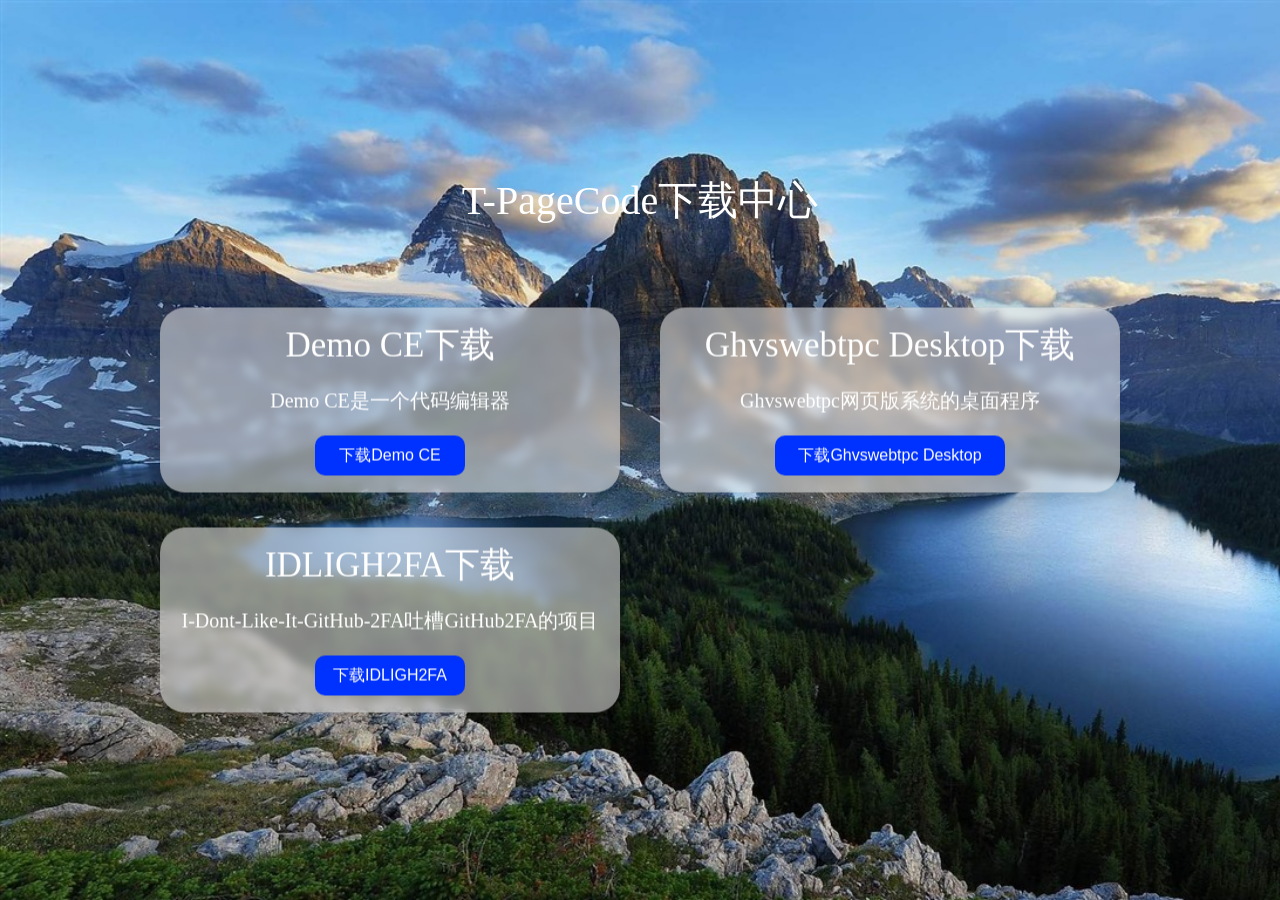
<file: index.html>
<!DOCTYPE html>
<html>
<head>
    <meta charset="UTF-8">
    <link rel="stylesheet" href="./index.css">
    <script defer src="./index.js"></script>
    <title>T-PageCode下载中心</title>
</head>
<body>
    <h1 id="title-text">T-PageCode下载中心</h1>
    <div class="download" id="democe">
        <h1 class="download-title">Demo CE下载</h1>
        <p class="download-info">Demo CE是一个代码编辑器</p>
        <button class="download-btn" onclick="window.location.href='./DemoCE/index.html'">下载Demo CE</button>
    </div>
    <div class="download" id="ghvswebtpc-desktop">
        <h1 class="download-title">Ghvswebtpc Desktop下载</h1>
        <p class="download-info">Ghvswebtpc网页版系统的桌面程序</p>
        <button class="download-btn" id="ghvswebtpc-desktop-download-btn" onclick="window.location.href='./GhvswebtpcDesktop/index.html'">下载Ghvswebtpc Desktop</button>
    </div>
    <div class="download" id="idligh2fa">
        <h1 class="download-title">IDLIGH2FA下载</h1>
        <p class="download-info">I-Dont-Like-It-GitHub-2FA吐槽GitHub2FA的项目</p>
        <button class="download-btn" onclick="window.location.href='./IDLIGH2FA/index.html'">下载IDLIGH2FA</button>
    </div>
</body>
</html>
</file>
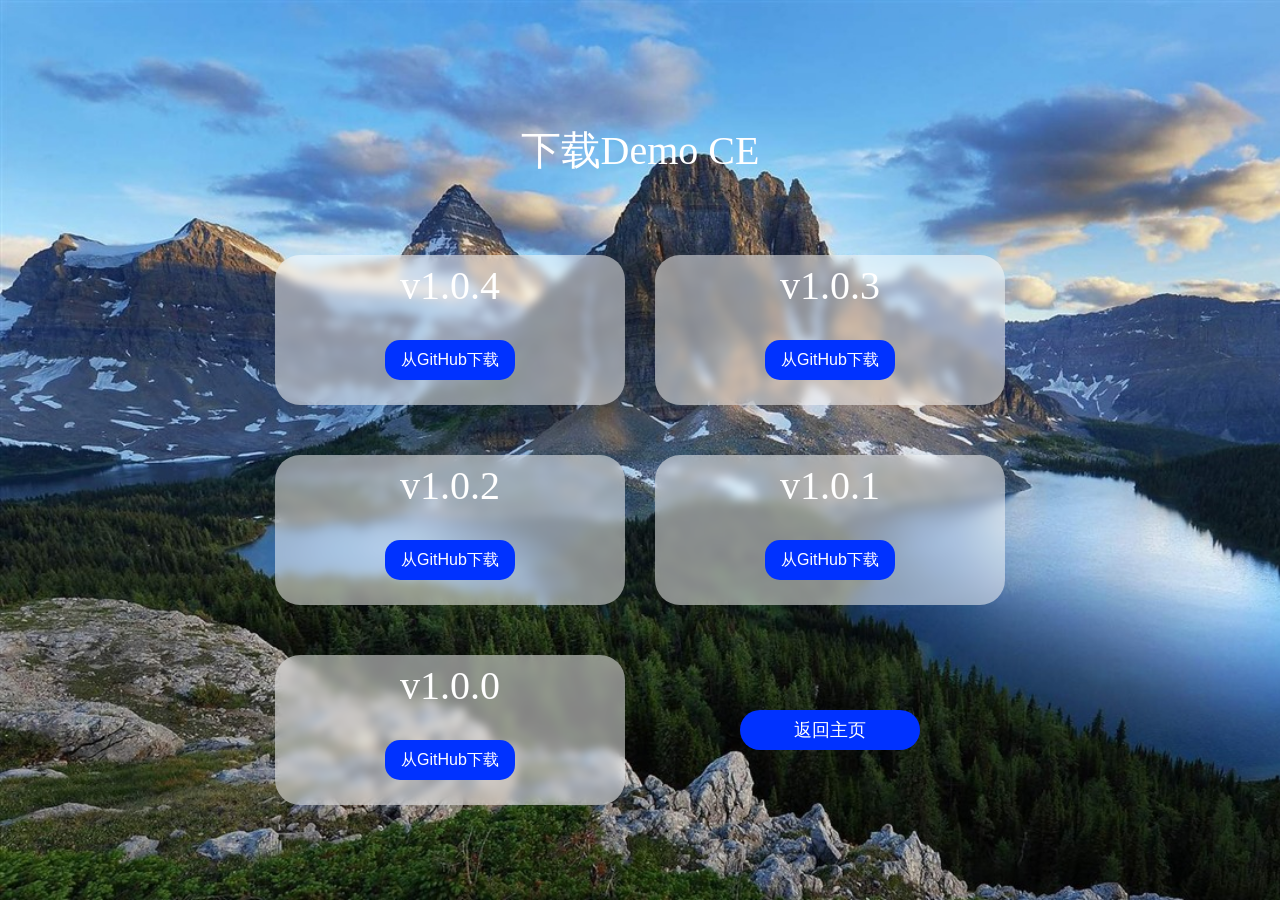
<file: DemoCE/index.html>
<!DOCTYPE html>
<html>
<head>
    <meta charset="UTF-8">
    <title>下载Demo CE</title>
    <link rel="stylesheet" href="./index.css">
    <script defer src="./index.js"></script>
</head>
<body>
    <h1 id="title-text">下载Demo CE</h1>
    <div class="download" id="v104">
        <h1 class="download-title">v1.0.4</h1>
        <button class="download-button" onclick="window.open('https://github.com/T-PageCode/DemoCE/releases/download/v1.0.4/DemoCE-Setup-1.0.4.exe','_blank')">从GitHub下载</button>
    </div>
    <div class="download" id="v103">
        <h1 class="download-title">v1.0.3</h1>
        <button class="download-button" onclick="window.open('https://github.com/T-PageCode/DemoCE/releases/download/v1.0.3/DemoCE-Setup-1.0.3.exe','_blank')">从GitHub下载</button>
    </div>
    <div class="download" id="v102">
        <h1 class="download-title">v1.0.2</h1>
        <button class="download-button" onclick="window.open('https://github.com/T-PageCode/DemoCE/releases/download/v1.0.2/DemoCE-Setup-1.0.2.exe','_blank')">从GitHub下载</button>
    </div>
    <div class="download" id="v101">
        <h1 class="download-title">v1.0.1</h1>
        <button class="download-button" onclick="window.open('https://github.com/T-PageCode/DemoCE/releases/download/v1.0.1/Demo.CE-v1.0.1-x64Setup.exe','_blank')">从GitHub下载</button>
    </div>
    <div class="download" id="v100">
        <h1 class="download-title">v1.0.0</h1>
        <button class="download-button" onclick="window.open('https://github.com/T-PageCode/DemoCE/releases/download/v1.0.0/Demo.CE-v1.0.0-x64.exe','_blank')">从GitHub下载</button>
    </div>
    <button onclick="window.location.href='../index.html'" id="btn1">返回主页</button>
    <div id="menu">
        <div class="menu-item" onclick="copyLink('https://github.com/T-PageCode/DemoCE/releases/download/v1.0.4/DemoCE-Setup-1.0.4.exe')">复制v1.0.4下载链接</div>
        <div class="menu-item" onclick="copyLink('https://github.com/T-PageCode/DemoCE/releases/download/v1.0.3/DemoCE-Setup-1.0.3.exe')">复制v1.0.3下载链接</div>
        <div class="menu-item" onclick="copyLink('https://github.com/T-PageCode/DemoCE/releases/download/v1.0.2/DemoCE-Setup-1.0.2.exe')">复制v1.0.2下载链接</div>
        <div class="menu-item" onclick="copyLink('https://github.com/T-PageCode/DemoCE/releases/download/v1.0.1/Demo.CE-v1.0.1-x64Setup.exe')">复制v1.0.1下载链接</div>
        <div class="menu-item" onclick="copyLink('https://github.com/T-PageCode/DemoCE/releases/download/v1.0.0/Demo.CE-v1.0.0-x64.exe')">复制v1.0.0下载链接</div>
    </div>
    <div id="info">链接已复制</div>
</body>
</html>
</file>
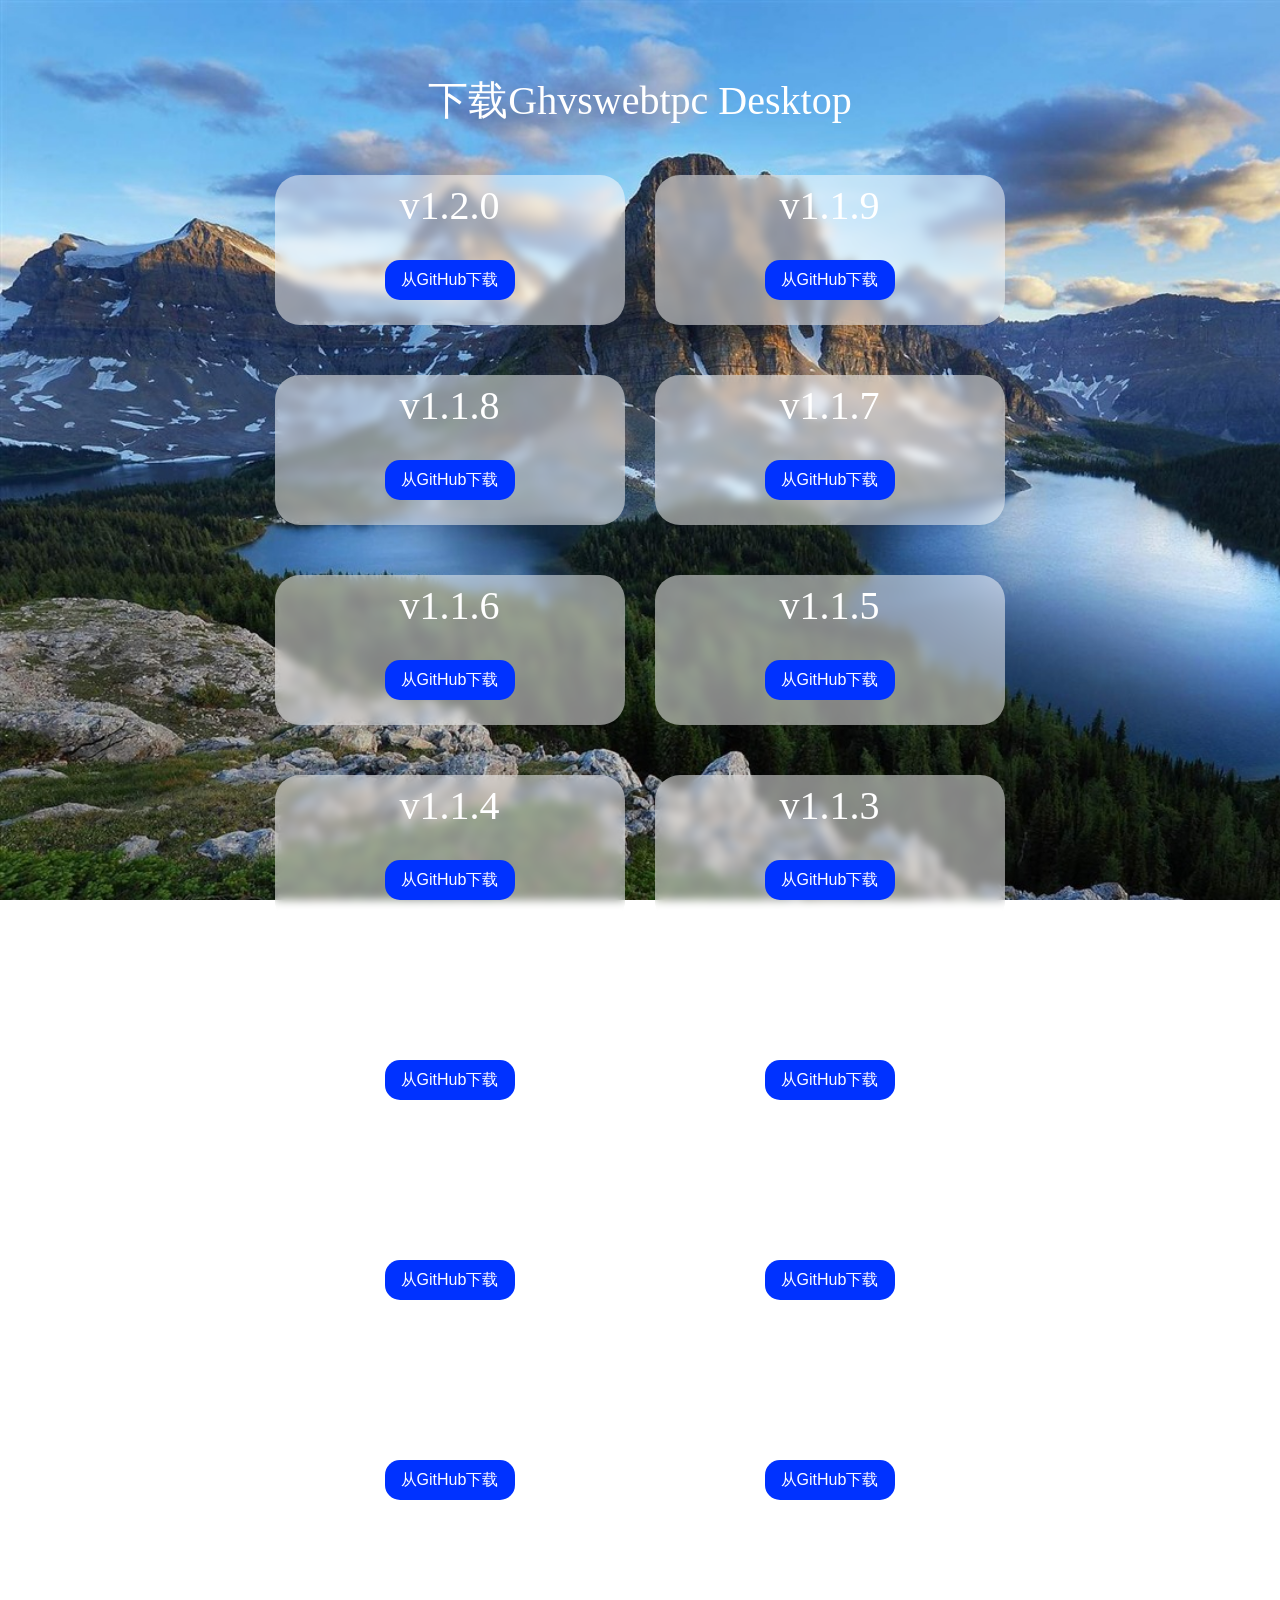
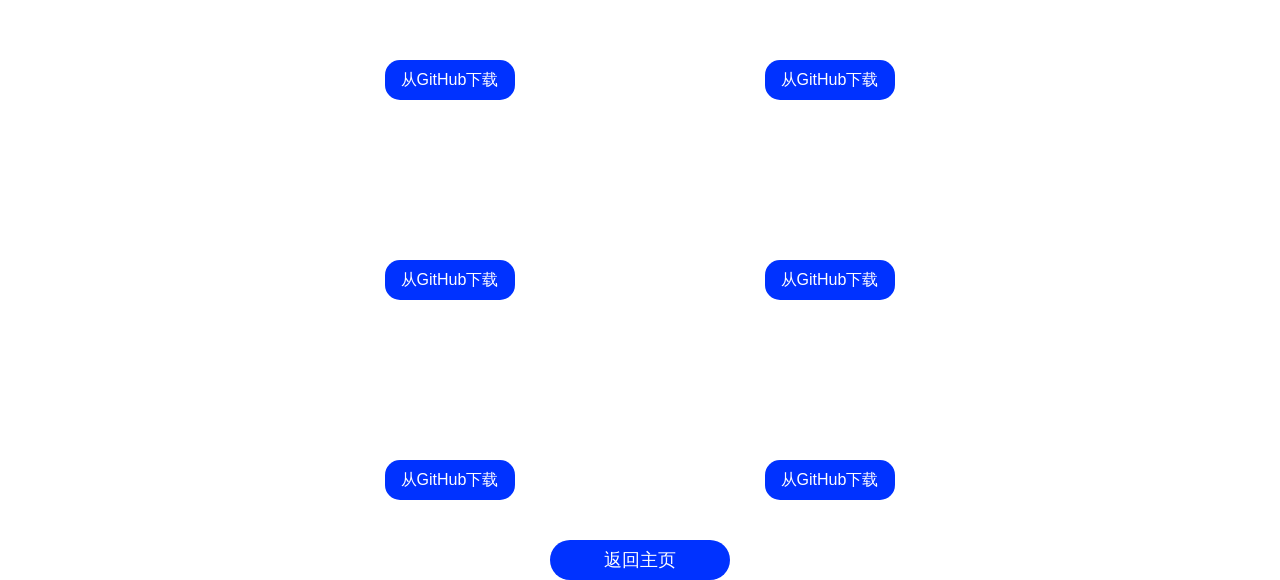
<file: GhvswebtpcDesktop/index.html>
<!DOCTYPE html>
<html>
<head>
    <meta charset="UTF-8">
    <title>下载Ghvswebtpc Desktop</title>
    <link rel="stylesheet" href="./index.css">
    <script defer src="./index.js"></script>
</head>
<body>
    <h1 id="title-text">下载Ghvswebtpc Desktop</h1>
    <div class="download" id="v120">
        <h1 class="download-title">v1.2.0</h1>
        <button class="download-button" onclick="window.open('https://github.com/T-PageCode/Ghvswebtpc-Desktop/releases/download/v1.2.0/Ghvswebtpc-Desktop-Setup-1.2.0.exe','_blank')">从GitHub下载</button>
    </div>
    <div class="download" id="v119">
        <h1 class="download-title">v1.1.9</h1>
        <button class="download-button" onclick="window.open('https://github.com/T-PageCode/Ghvswebtpc-Desktop/releases/download/v1.1.9/Ghvswebtpc-Desktop-Setup-1.1.9.exe','_blank')">从GitHub下载</button>
    </div>
    <div class="download" id="v118">
        <h1 class="download-title">v1.1.8</h1>
        <button class="download-button" onclick="window.open('https://github.com/T-PageCode/Ghvswebtpc-Desktop/releases/download/v1.1.8/Ghvswebtpc-Desktop-Setup-1.1.8.exe','_blank')">从GitHub下载</button>
    </div>
    <div class="download" id="v117">
        <h1 class="download-title">v1.1.7</h1>
        <button class="download-button" onclick="window.open('https://github.com/T-PageCode/Ghvswebtpc-Desktop/releases/download/v1.1.7/Ghvswebtpc-Desktop-Setup-1.1.7.exe','_blank')">从GitHub下载</button>
    </div>
    <div class="download" id="v116">
        <h1 class="download-title">v1.1.6</h1>
        <button class="download-button" onclick="window.open('https://github.com/T-PageCode/Ghvswebtpc-Desktop/releases/download/v1.1.6/Ghvswebtpc-Desktop-Setup-1.1.6.exe','_blank')">从GitHub下载</button>
    </div>
    <div class="download" id="v115">
        <h1 class="download-title">v1.1.5</h1>
        <button class="download-button" onclick="window.open('https://github.com/T-PageCode/Ghvswebtpc-Desktop/releases/download/v1.1.5/Ghvswebtpc-Desktop-Setup-1.1.5.exe','_blank')">从GitHub下载</button>
    </div>
    <div class="download" id="v114">
        <h1 class="download-title">v1.1.4</h1>
        <button class="download-button" onclick="window.open('https://github.com/T-PageCode/Ghvswebtpc-Desktop/releases/download/v1.1.4/Ghvswebtpc-Desktop-Setup-1.1.4.exe','_blank')">从GitHub下载</button>
    </div>
    <div class="download" id="v113">
        <h1 class="download-title">v1.1.3</h1>
        <button class="download-button" onclick="window.open('https://github.com/T-PageCode/Ghvswebtpc-Desktop/releases/download/v1.1.3/Ghvswebtpc.Desktop.Setup.1.1.3.exe','_blank')">从GitHub下载</button>
    </div>
    <div class="download" id="v112">
        <h1 class="download-title">v1.1.2</h1>
        <button class="download-button" onclick="window.open('https://github.com/T-PageCode/Ghvswebtpc-Desktop/releases/download/v1.1.2/Ghvswebtpc.Desktop.Setup.1.1.2.exe','_blank')">从GitHub下载</button>
    </div>
    <div class="download" id="v111">
        <h1 class="download-title">v1.1.1</h1>
        <button class="download-button" onclick="window.open('https://github.com/T-PageCode/Ghvswebtpc-Desktop/releases/download/v1.1.1/Ghvswebtpc.Desktop.Setup.1.1.1.exe','_blank')">从GitHub下载</button>
    </div>
    <div class="download" id="v110">
        <h1 class="download-title">v1.1.0</h1>
        <button class="download-button" onclick="window.open('https://github.com/T-PageCode/Ghvswebtpc-Desktop/releases/download/v1.1.0/Ghvswebtpc.Desktop.Setup.1.1.0.exe','_blank')">从GitHub下载</button>
    </div>
    <div class="download" id="v109">
        <h1 class="download-title">v1.0.9</h1>
        <button class="download-button" onclick="window.open('https://github.com/T-PageCode/Ghvswebtpc-Desktop/releases/download/v1.0.9/Ghvswebtpc.Desktop.Setup.1.0.9.exe','_blank')">从GitHub下载</button>
    </div>
    <div class="download" id="v108">
        <h1 class="download-title">v1.0.8</h1>
        <button class="download-button" onclick="window.open('https://github.com/T-PageCode/Ghvswebtpc-Desktop/releases/download/v1.0.8/Ghvswebtpc.Desktop.Setup.1.0.8.exe','_blank')">从GitHub下载</button>
    </div>
    <div class="download" id="v107">
        <h1 class="download-title">v1.0.7</h1>
        <button class="download-button" onclick="window.open('https://github.com/T-PageCode/Ghvswebtpc-Desktop/releases/download/v1.0.7/Ghvswebtpc.Desktop.Setup.1.0.7.exe','_blank')">从GitHub下载</button>
    </div>
    <div class="download" id="v106">
        <h1 class="download-title">v1.0.6</h1>
        <button class="download-button" onclick="window.open('https://github.com/T-PageCode/Ghvswebtpc-Desktop/releases/download/v1.0.6/Ghvswebtpc.Desktop.Setup.1.0.6.exe','_blank')">从GitHub下载</button>
    </div>
    <div class="download" id="v105">
        <h1 class="download-title">v1.0.5</h1>
        <button class="download-button" onclick="window.open('https://github.com/T-PageCode/Ghvswebtpc-Desktop/releases/download/v1.0.5/Ghvswebtpc.Desktop.Setup.1.0.5.exe','_blank')">从GitHub下载</button>
    </div>
    <div class="download" id="v104">
        <h1 class="download-title">v1.0.4</h1>
        <button class="download-button" onclick="window.open('https://github.com/T-PageCode/Ghvswebtpc-Desktop/releases/download/v1.0.4/Ghvswebtpc.Desktop.Setup.1.0.4.exe','_blank')">从GitHub下载</button>
    </div>
    <div class="download" id="v103">
        <h1 class="download-title">v1.0.3</h1>
        <button class="download-button" onclick="window.open('https://github.com/T-PageCode/Ghvswebtpc-Desktop/releases/download/v1.0.3/Ghvswebtpc.Desktop.Setup.1.0.3.exe','_blank')">从GitHub下载</button>
    </div>
    <div class="download" id="v102">
        <h1 class="download-title">v1.0.2</h1>
        <button class="download-button" onclick="window.open('https://github.com/T-PageCode/Ghvswebtpc-Desktop/releases/download/v1.0.2/Ghvswebtpc.Desktop.Setup.1.0.2.exe','_blank')">从GitHub下载</button>
    </div>
    <div class="download" id="v101">
        <h1 class="download-title">v1.0.1</h1>
        <button class="download-button" onclick="window.open('https://github.com/T-PageCode/Ghvswebtpc-Desktop/releases/download/v1.0.1/Ghvswebtpc.Desktop.Setup.1.0.1.exe','_blank')">从GitHub下载</button>
    </div>
    <button onclick="window.location.href='../index.html'" id="btn1">返回主页</button>
    <div id="menu">
        <div class="menu-item" onclick="copyLink('https://github.com/T-PageCode/Ghvswebtpc-Desktop/releases/download/v1.2.0/Ghvswebtpc-Desktop-Setup-1.2.0.exe')">复制v1.2.0下载链接</div>
        <div class="menu-item" onclick="copyLink('https://github.com/T-PageCode/Ghvswebtpc-Desktop/releases/download/v1.1.9/Ghvswebtpc-Desktop-Setup-1.1.9.exe')">复制v1.1.9下载链接</div>
        <div class="menu-item" onclick="copyLink('https://github.com/T-PageCode/Ghvswebtpc-Desktop/releases/download/v1.1.8/Ghvswebtpc-Desktop-Setup-1.1.8.exe')">复制v1.1.8下载链接</div>
        <div class="menu-item" onclick="copyLink('https://github.com/T-PageCode/Ghvswebtpc-Desktop/releases/download/v1.1.7/Ghvswebtpc-Desktop-Setup-1.1.7.exe')">复制v1.1.7下载链接</div>
        <div class="menu-item" onclick="copyLink('https://github.com/T-PageCode/Ghvswebtpc-Desktop/releases/download/v1.1.6/Ghvswebtpc-Desktop-Setup-1.1.6.exe')">复制v1.1.6下载链接</div>
        <div class="menu-item" onclick="copyLink('https://github.com/T-PageCode/Ghvswebtpc-Desktop/releases/download/v1.1.5/Ghvswebtpc-Desktop-Setup-1.1.5.exe')">复制v1.1.5下载链接</div>
        <div class="menu-item" onclick="copyLink('https://github.com/T-PageCode/Ghvswebtpc-Desktop/releases/download/v1.1.4/Ghvswebtpc-Desktop-Setup-1.1.4.exe')">复制v1.1.4下载链接</div>
        <div class="menu-item" onclick="copyLink('https://github.com/T-PageCode/Ghvswebtpc-Desktop/releases/download/v1.1.3/Ghvswebtpc.Desktop.Setup.1.1.3.exe')">复制v1.1.3下载链接</div>
        <div class="menu-item" onclick="copyLink('https://github.com/T-PageCode/Ghvswebtpc-Desktop/releases/download/v1.1.2/Ghvswebtpc.Desktop.Setup.1.1.2.exe')">复制v1.1.2下载链接</div>
        <div class="menu-item" onclick="copyLink('https://github.com/T-PageCode/Ghvswebtpc-Desktop/releases/download/v1.1.1/Ghvswebtpc.Desktop.Setup.1.1.1.exe')">复制v1.1.1下载链接</div>
        <div class="menu-item" onclick="copyLink('https://github.com/T-PageCode/Ghvswebtpc-Desktop/releases/download/v1.1.0/Ghvswebtpc.Desktop.Setup.1.1.0.exe')">复制v1.1.0下载链接</div>
        <div class="menu-item" onclick="copyLink('https://github.com/T-PageCode/Ghvswebtpc-Desktop/releases/download/v1.0.9/Ghvswebtpc.Desktop.Setup.1.0.9.exe')">复制v1.0.9下载链接</div>
        <div class="menu-item" onclick="copyLink('https://github.com/T-PageCode/Ghvswebtpc-Desktop/releases/download/v1.0.8/Ghvswebtpc.Desktop.Setup.1.0.8.exe')">复制v1.0.8下载链接</div>
        <div class="menu-item" onclick="copyLink('https://github.com/T-PageCode/Ghvswebtpc-Desktop/releases/download/v1.0.7/Ghvswebtpc.Desktop.Setup.1.0.7.exe')">复制v1.0.7下载链接</div>
        <div class="menu-item" onclick="copyLink('https://github.com/T-PageCode/Ghvswebtpc-Desktop/releases/download/v1.0.6/Ghvswebtpc.Desktop.Setup.1.0.6.exe')">复制v1.0.6下载链接</div>
        <div class="menu-item" onclick="copyLink('https://github.com/T-PageCode/Ghvswebtpc-Desktop/releases/download/v1.0.5/Ghvswebtpc.Desktop.Setup.1.0.5.exe')">复制v1.0.5下载链接</div>
        <div class="menu-item" onclick="copyLink('https://github.com/T-PageCode/Ghvswebtpc-Desktop/releases/download/v1.0.4/Ghvswebtpc.Desktop.Setup.1.0.4.exe')">复制v1.0.4下载链接</div>
        <div class="menu-item" onclick="copyLink('https://github.com/T-PageCode/Ghvswebtpc-Desktop/releases/download/v1.0.3/Ghvswebtpc.Desktop.Setup.1.0.3.exe')">复制v1.0.3下载链接</div>
        <div class="menu-item" onclick="copyLink('https://github.com/T-PageCode/Ghvswebtpc-Desktop/releases/download/v1.0.2/Ghvswebtpc.Desktop.Setup.1.0.2.exe')">复制v1.0.2下载链接</div>
        <div class="menu-item" onclick="copyLink('https://github.com/T-PageCode/Ghvswebtpc-Desktop/releases/download/v1.0.1/Ghvswebtpc.Desktop.Setup.1.0.1.exe')">复制v1.0.1下载链接</div>
    </div>
    <div id="info">链接已复制</div>
</body>
</html>
</file>
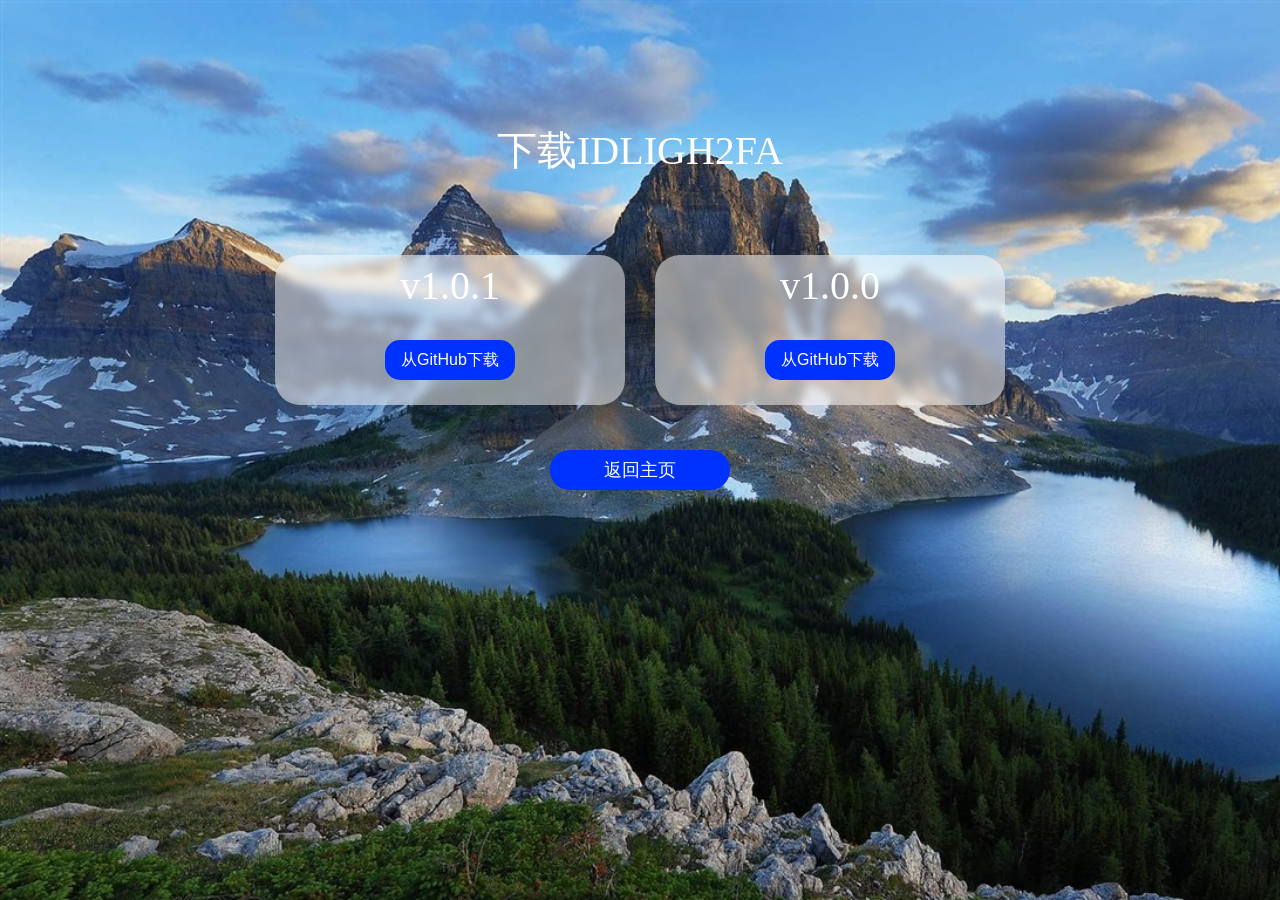
<file: IDLIGH2FA/index.html>
<!DOCTYPE html>
<html>
<head>
    <meta charset="UTF-8">
    <title>下载IDLIGH2FA</title>
    <link rel="stylesheet" href="./index.css">
    <script defer src="./index.js"></script>
</head>
<body>
    <h1 id="title-text">下载IDLIGH2FA</h1>
    <div class="download" id="v101">
        <h1 class="download-title">v1.0.1</h1>
        <button class="download-button" onclick="window.open('https://github.com/T-PageCode/I-Dont-Like-It-GitHub-2FA/releases/download/v1.0.1/I-Dont-Like-It-GitHub-2FA-1.0.1-Setup.exe','_blank')">从GitHub下载</button>
    </div>
    <div class="download" id="v100">
        <h1 class="download-title">v1.0.0</h1>
        <button class="download-button" onclick="window.open('https://github.com/T-PageCode/I-Dont-Like-It-GitHub-2FA/releases/download/v1.0.0/I.Dont.Like.It.GitHub.2FA.Setup.1.0.0.exe','_blank')">从GitHub下载</button>
    </div>
    <button onclick="window.location.href='../index.html'" id="btn1">返回主页</button>
    <div id="menu">
        <div class="menu-item" onclick="copyLink('https://github.com/T-PageCode/I-Dont-Like-It-GitHub-2FA/releases/download/v1.0.1/I-Dont-Like-It-GitHub-2FA-1.0.1-Setup.exe')">复制v1.0.1下载链接</div>
        <div class="menu-item" onclick="copyLink('https://github.com/T-PageCode/I-Dont-Like-It-GitHub-2FA/releases/download/v1.0.0/I.Dont.Like.It.GitHub.2FA.Setup.1.0.0.exe')">复制v1.0.0下载链接</div>
    </div>
    <div id="info">链接已复制</div>
</body>
</html>
</file>
<file: index.css>
body{
    background-image: url(./bg.jpg);
    background-repeat: no-repeat;
    background-size: cover;
    background-attachment: fixed;
    user-select: none;
    -ms-user-select: none;
    -moz-user-select: none;
}
*{
    font-weight: 200;
    margin: 0;
    padding: 0;
}
::-webkit-scrollbar{
    width: 0px;
    height: 0px;
}
#title-text{
    position: absolute;
    top: 200px;
    left: 50%;
    transform: translate(-50%,-50%);
    color: white;
    font-size: 40px;
    white-space: nowrap;
}
.download-title{
    position: absolute;
    top: 20%;
    left: 50%;
    transform: translate(-50%,-50%);
    font-size: 35px;
    white-space: nowrap;
}
.download-info{
    position: absolute;
    top: 50%;
    left: 50%;
    transform: translate(-50%,-50%);
    font-size: 20px;
    white-space: nowrap;
}
.download{
    position: absolute;
    transform: translate(-50%,-50%);
    width: 460px;
    height: 185px;
    background-color: rgb(255,255,255,0.5);
    backdrop-filter: blur(5px);
    border-radius: 25px;
    filter: drop-shadow(0 0px 15px rgb(0,0,0,0.3));
    transition: filter 0.5s ease,
    transform 0.5s ease;
    color: white;
}
.download:hover{
    filter: drop-shadow(0 0px 25px rgb(0,0,0,0.3));
    transform: translate(-50%,-70%);
}
.download-btn{
    position: absolute;
    top: 80%;
    left: 50%;
    transform: translate(-50%,-50%);
    border-radius: 10px;
    border: none;
    color: white;
    width: 150px;
    height: 40px;
    background-color: rgb(0,50,255);
    transition: background-color 0.5s ease;
    font-size: 16px;
}
.download-btn:hover{
    background-color: rgb(0,0,225);
}
.download-btn:active{
    background-color: rgb(0,0,190);
}
#democe{
    top: 400px;
    left: calc(50% - 250px);
}
#ghvswebtpc-desktop{
    top: 400px;
    left: calc(50% + 250px);
}
#idligh2fa{
    top: 620px;
    left: calc(50% - 250px);
}
#ghvswebtpc-desktop-download-btn{
    width: 230px;
}
@media screen and (max-width: 700px) {
    #title-text{
        top: 100px;
    }
    #democe{
        left: 50%;
        top: 280px;
        width: 450px;
        white-space: nowrap;
    }
    #ghvswebtpc-desktop{
        left: 50%;
        top: 500px;
        width: 450px;
        white-space: nowrap;
    }
    #idligh2fa{
        left: 50%;
        top: 720px;
        width: 450px;
    }
}
</file>
<file: DemoCE/index.css>
body{
    background-image: url(../bg.jpg);
    background-repeat: no-repeat;
    background-size: cover;
    background-attachment: fixed;
    user-select: none;
    -ms-user-select: none;
    -moz-user-select: none;
}
*{
    font-weight: 200;
    margin: 0;
}
::-webkit-scrollbar{
    width: 0px;
    height: 0px;
}
#title-text{
    position: absolute;
    top: 150px;
    left: 50%;
    transform: translate(-50%,-50%);
    font-size: 40px;
    white-space: nowrap;
    color: white;
}
#v104{
    top: 330px;
    left: calc(50% - 190px);
}
#v103{
    top: 330px;
    left: calc(50% + 190px);
}
#v102{
    top: 530px;
    left: calc(50% - 190px);
}
#v101{
    top: 530px;
    left: calc(50% + 190px);
}
#v100{
    top: 730px;
    left: calc(50% - 190px);
}
.download{
    position: absolute;
    transform: translate(-50%,-50%);
    width: 350px;
    height: 150px;
    background-color: rgb(255,255,255,0.5);
    backdrop-filter: blur(5px);
    border-radius: 25px;
    transition: transform 0.5s ease,
    filter 0.5s ease;
    color: white;
}
.download:hover{
    transform: translate(-50%,-70%);
}
.download-title{
    position: absolute;
    top: 20%;
    left: 50%;
    transform: translate(-50%,-50%);
    font-size: 40px;
}
.download-button{
    position: absolute;
    top: 70%;
    left: 50%;
    transform: translate(-50%,-50%);
    border-radius: 15px;
    width: 130px;
    height: 40px;
    background-color: rgb(0,50,255);
    color: white;
    border: none;
    font-size: 16px;
    transition: background-color 0.5s ease;
}
.download-button:hover{
    background-color: rgb(0,0,225);
}
.download-button:active{
    background-color: rgb(0,0,190);
}
#btn1{
    position: absolute;
    top: 730px;
    left: calc(50% + 190px);
    transform: translate(-50%,-50%);
    width: 180px;
    height: 40px;
    border-radius: 20px;
    border: none;
    background-color: rgb(0,50,255);
    color: white;
    font-size: 18px;
    transition: background-color 0.5s ease;
}
#btn1:hover{
    background-color: rgb(0,0,225);
}
#btn1:active{
    background-color: rgb(0,0,190);
}
@media screen and (max-width: 700px) {
    #title-text{
        top: 50px;
    }
    #v100,#v101,#v102,#v103{
        left: 50%;
    }
    #v103{
        top: 190px;
    }
    #v102{
        top: 370px;
    }
    #v101{
        top: 550px;
    }
    #v100{
        top: 730px;
    }
    .download:hover{
        transform: translate(-50%,-60%);
    }
    #btn1{
        top: 845px;
    }
}
#menu{
    position: fixed;
    transform: translate(-50%,-50%) scale(0.8);
    width: 180px;
    height: 240px;
    background-color: rgb(255,255,255,0.5);
    backdrop-filter: blur(5px);
    border-radius: 20px;
    opacity: 0;
    visibility: hidden;
    transition: transform 0.5s ease,
    opacity 0.5s ease,
    transform 0.5s ease,
    top 0.5s ease,
    left 0.5s ease;
}
.menu-item{
    width: 90%;
    height: 40px;
    background-color: transparent;
    text-align: center;
    margin: 6px auto;
    line-height: 40px;
    border-radius: 15px;
    transition: background-color 0.5s ease;
}
.menu-item:hover{
    background-color: rgb(230,230,230);
}
#info{
    position: fixed;
    top: 95%;
    left: 50%;
    transform: translate(-50%,-50%);
    width: 210px;
    height: 50px;
    background-color: rgb(230,230,230,0.6);
    backdrop-filter: blur(5px);
    border-radius: 20px;
    opacity: 0;
    visibility: hidden;
    transition: transform 0.5s ease,
    opacity 0.5s ease;
    font-size: 22px;
    display: flex;
    align-items: center;
    justify-content: center;
}
</file>
<file: GhvswebtpcDesktop/index.css>
body{
    background-image: url(../bg.jpg);
    background-repeat: no-repeat;
    background-size: cover;
    background-attachment: fixed;
    user-select: none;
    -ms-user-select: none;
    -moz-user-select: none;
}
*{
    font-weight: 200;
    margin: 0;
}
::-webkit-scrollbar{
    width: 0px;
    height: 0px;
}
#title-text{
    position: absolute;
    top: 100px;
    left: 50%;
    transform: translate(-50%,-50%);
    font-size: 40px;
    white-space: nowrap;
    color: white;
}
#v120{
    top: 250px;
    left: calc(50% - 190px);
}
#v119{
    top: 250px;
    left: calc(50% + 190px);
}
#v118{
    top: 450px;
    left: calc(50% - 190px);
}
#v117{
    top: 450px;
    left: calc(50% + 190px);
}
#v116{
    top: 650px;
    left: calc(50% - 190px);
}
#v115{
    top: 650px;
    left: calc(50% + 190px);
}
#v114{
    top: 850px;
    left: calc(50% - 190px);
}
#v113{
    top: 850px;
    left: calc(50% + 190px);
}
#v112{
    top: 1050px;
    left: calc(50% - 190px);
}
#v111{
    top: 1050px;
    left: calc(50% + 190px);
}
#v110{
    top: 1250px;
    left: calc(50% - 190px);
}
#v109{
    top: 1250px;
    left: calc(50% + 190px);
}
#v108{
    top: 1450px;
    left: calc(50% - 190px);
}
#v107{
    top: 1450px;
    left: calc(50% + 190px);
}
#v106{
    top: 1650px;
    left: calc(50% - 190px);
}
#v105{
    top: 1650px;
    left: calc(50% + 190px);
}
#v104{
    top: 1850px;
    left: calc(50% - 190px);
}
#v103{
    top: 1850px;
    left: calc(50% + 190px);
}
#v102{
    top: 2050px;
    left: calc(50% - 190px);
}
#v101{
    top: 2050px;
    left: calc(50% + 190px);
}
.download{
    position: absolute;
    transform: translate(-50%,-50%);
    width: 350px;
    height: 150px;
    background-color: rgb(255,255,255,0.5);
    backdrop-filter: blur(5px);
    border-radius: 25px;
    transition: transform 0.5s ease,
    filter 0.5s ease;
    color: white;
}
.download:hover{
    transform: translate(-50%,-70%);
}
.download-title{
    position: absolute;
    top: 20%;
    left: 50%;
    transform: translate(-50%,-50%);
    font-size: 40px;
}
.download-button{
    position: absolute;
    top: 70%;
    left: 50%;
    transform: translate(-50%,-50%);
    border-radius: 15px;
    width: 130px;
    height: 40px;
    background-color: rgb(0,50,255);
    color: white;
    border: none;
    font-size: 16px;
    transition: background-color 0.5s ease;
}
.download-button:hover{
    background-color: rgb(0,0,225);
}
.download-button:active{
    background-color: rgb(0,0,190);
}
#btn1{
    position: absolute;
    top: 2160px;
    left: 50%;
    transform: translate(-50%,-50%);
    width: 180px;
    height: 40px;
    border-radius: 20px;
    border: none;
    background-color: rgb(0,50,255);
    color: white;
    font-size: 18px;
    transition: background-color 0.5s ease;
}
#btn1:hover{
    background-color: rgb(0,0,225);
}
#btn1:active{
    background-color: rgb(0,0,190);
}
@media screen and (max-width: 700px) {
    #title-text{
        top: 50px;
        font-size: 30px;
    }
    #v100,#v101,#v102,#v103,#v104,#v105,#v106,#v107,#v108,#v109,#v110,#v111,#v112,#v113,#v114,#v115,#v116,#v117,#v118,#v119,#v120{
        left: 50%;
    }
    #v120{
        top: 190px;
    }
    #v119{
        top: 370px;
    }
    #v118{
        top: 550px;
    }
    #v117{
        top: 730px;
    }
    #v116{
        top: 910px;
    }
    #v115{
        top: 1110px;
    }
    #v114{
        top: 1310px;
    }
    #v113{
       top: 1510px;
    }
    #v112{
        top: 1710px;
    }
    #v111{
        top: 1910px;
    }
    #v110{
        top: 2110px;
    }
    #v109{
        top: 2310px;
    }
    #v108{
        top: 2510px;
    }
    #v107{
        top: 2710px;
    }
    #v106{
        top: 2910px;
    }
    #v105{
        top: 3110px;
    }
    #v104{
        top: 3310px;
    }
    #v103{
        top: 3510px;
    }
    #v102{
        top: 3710px;
    }
    #v101{
        top: 3910px;
    }
    .download:hover{
        transform: translate(-50%,-60%);
    }
    #btn1{
        top: 4025px;
        left: 50%;
    }
}
#menu{
    position: fixed;
    transform: translate(-50%,-50%) scale(0.8);
    width: 180px;
    height: 925px;
    background-color: rgb(255,255,255,0.5);
    backdrop-filter: blur(5px);
    border-radius: 20px;
    opacity: 0;
    visibility: hidden;
    transition: transform 0.5s ease,
    opacity 0.5s ease,
    transform 0.5s ease,
    top 0.5s ease,
    left 0.5s ease;
}
.menu-item{
    width: 90%;
    height: 40px;
    background-color: transparent;
    text-align: center;
    margin: 6px auto;
    line-height: 40px;
    border-radius: 15px;
    transition: background-color 0.5s ease;
}
.menu-item:hover{
    background-color: rgb(230,230,230);
}
#info{
    position: fixed;
    top: 95%;
    left: 50%;
    transform: translate(-50%,-50%);
    width: 210px;
    height: 50px;
    background-color: rgb(230,230,230,0.6);
    backdrop-filter: blur(5px);
    border-radius: 20px;
    opacity: 0;
    visibility: hidden;
    transition: transform 0.5s ease,
    opacity 0.5s ease;
    font-size: 22px;
    display: flex;
    align-items: center;
    justify-content: center;
}
</file>
<file: IDLIGH2FA/index.css>
body{
    background-image: url(../bg.jpg);
    background-repeat: no-repeat;
    background-size: cover;
    background-attachment: fixed;
    user-select: none;
    -ms-user-select: none;
    -moz-user-select: none;
}
*{
    font-weight: 200;
    margin: 0;
}
::-webkit-scrollbar{
    width: 0px;
    height: 0px;
}
#title-text{
    position: absolute;
    top: 150px;
    left: 50%;
    transform: translate(-50%,-50%);
    font-size: 40px;
    white-space: nowrap;
    color: white;
}
#v101{
    top: 330px;
    left: calc(50% - 190px);
}
#v100{
    top: 330px;
    left: calc(50% + 190px);
}
.download{
    position: absolute;
    transform: translate(-50%,-50%);
    width: 350px;
    height: 150px;
    background-color: rgb(255,255,255,0.5);
    backdrop-filter: blur(5px);
    border-radius: 25px;
    transition: transform 0.5s ease,
    filter 0.5s ease;
    color: white;
}
.download:hover{
    transform: translate(-50%,-70%);
}
.download-title{
    position: absolute;
    top: 20%;
    left: 50%;
    transform: translate(-50%,-50%);
    font-size: 40px;
}
.download-button{
    position: absolute;
    top: 70%;
    left: 50%;
    transform: translate(-50%,-50%);
    border-radius: 15px;
    width: 130px;
    height: 40px;
    background-color: rgb(0,50,255);
    color: white;
    border: none;
    font-size: 16px;
    transition: background-color 0.5s ease;
}
.download-button:hover{
    background-color: rgb(0,0,225);
}
.download-button:active{
    background-color: rgb(0,0,190);
}
#btn1{
    position: absolute;
    top: 470px;
    left: calc(50%);
    transform: translate(-50%,-50%);
    width: 180px;
    height: 40px;
    border-radius: 20px;
    border: none;
    background-color: rgb(0,50,255);
    color: white;
    font-size: 18px;
    transition: background-color 0.5s ease;
}
#btn1:hover{
    background-color: rgb(0,0,225);
}
#btn1:active{
    background-color: rgb(0,0,190);
}
@media screen and (max-width: 700px) {
    #title-text{
        top: 50px;
    }
    #v100,#v101{
        left: 50%;
    }
    #v101{
        top: 190px;
    }
    #v100{
        top: 370px;
    }
    .download:hover{
        transform: translate(-50%,-60%);
    }
    #btn1{
        top: 500px;
        left: 50%;
    }
}
#menu{
    position: fixed;
    transform: translate(-50%,-50%) scale(0.8);
    width: 180px;
    height: 100px;
    background-color: rgb(255,255,255,0.5);
    backdrop-filter: blur(5px);
    border-radius: 20px;
    opacity: 0;
    visibility: hidden;
    transition: transform 0.5s ease,
    opacity 0.5s ease,
    transform 0.5s ease,
    top 0.5s ease,
    left 0.5s ease;
}
.menu-item{
    width: 90%;
    height: 40px;
    background-color: transparent;
    text-align: center;
    margin: 6px auto;
    line-height: 40px;
    border-radius: 15px;
    transition: background-color 0.5s ease;
}
.menu-item:hover{
    background-color: rgb(230,230,230);
}
#info{
    position: fixed;
    top: 95%;
    left: 50%;
    transform: translate(-50%,-50%);
    width: 210px;
    height: 50px;
    background-color: rgb(230,230,230,0.6);
    backdrop-filter: blur(5px);
    border-radius: 20px;
    opacity: 0;
    visibility: hidden;
    transition: transform 0.5s ease,
    opacity 0.5s ease;
    font-size: 22px;
    display: flex;
    align-items: center;
    justify-content: center;
}
</file>
